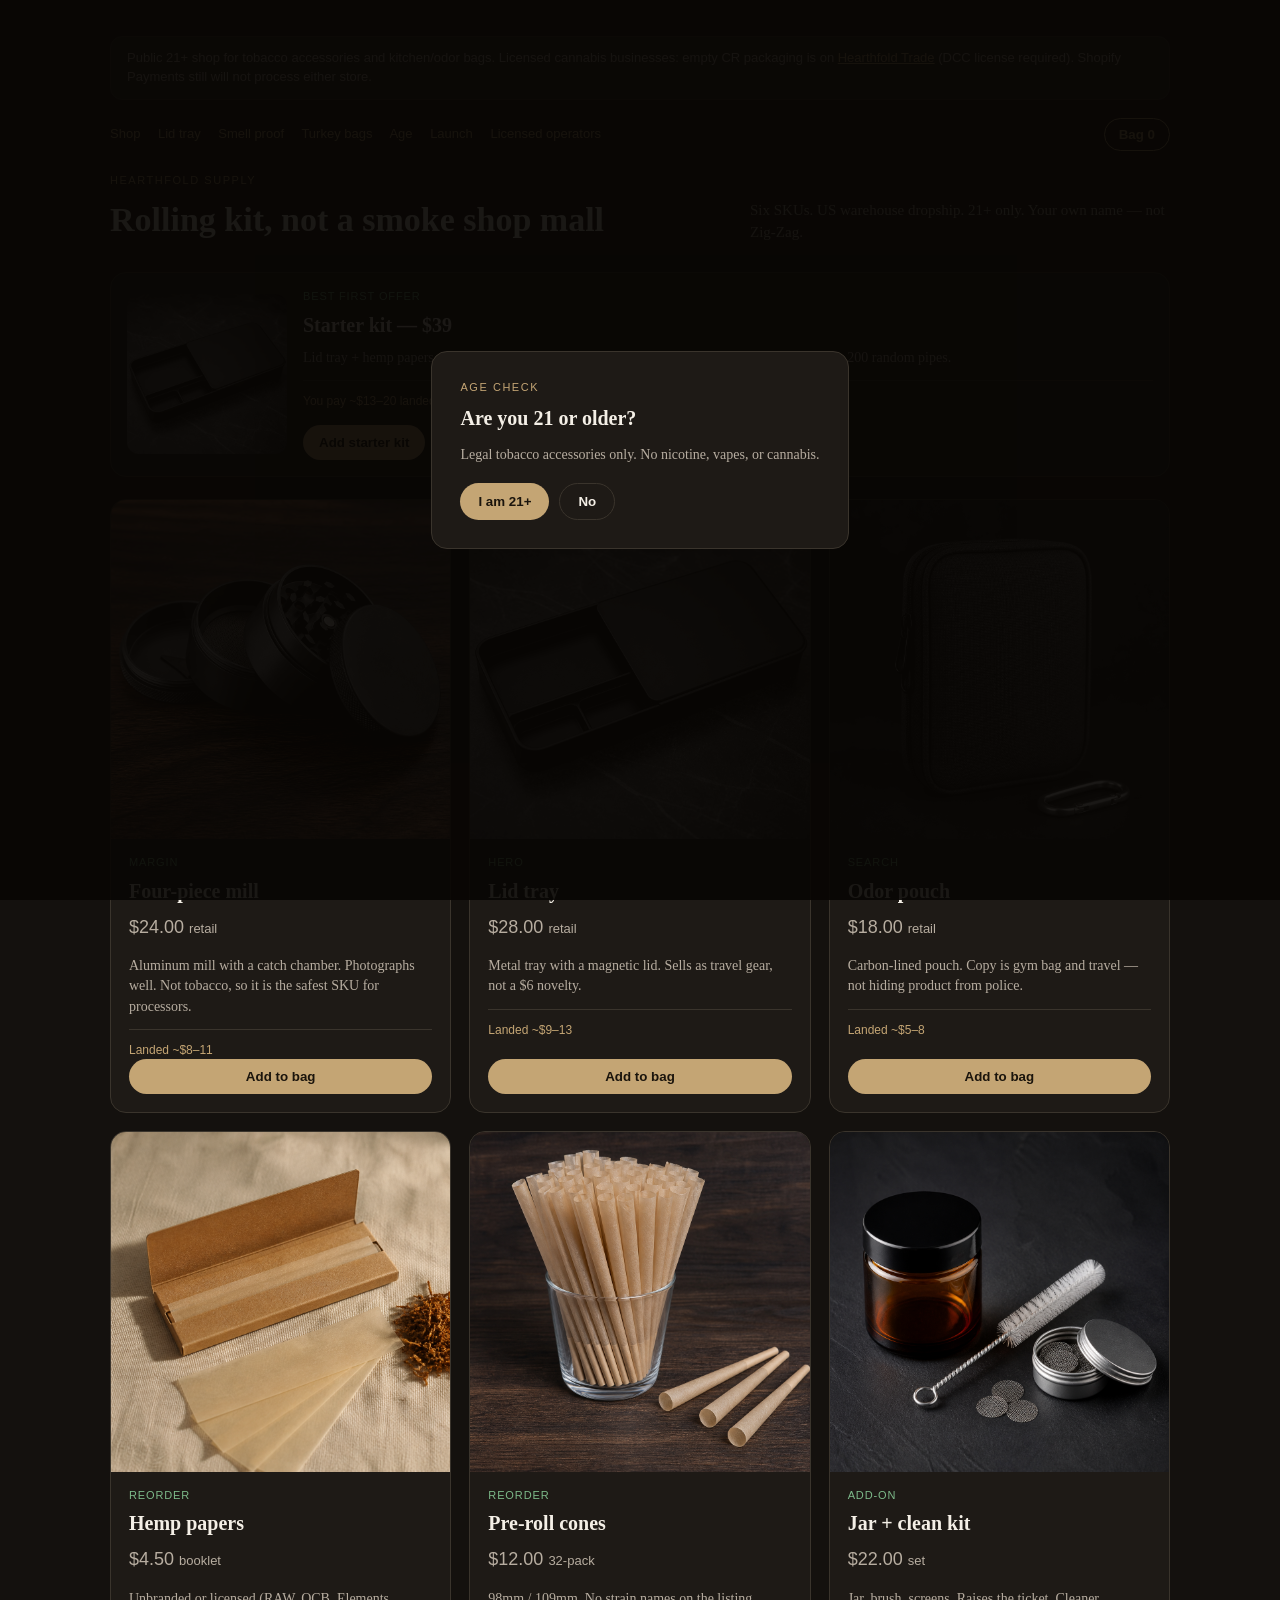
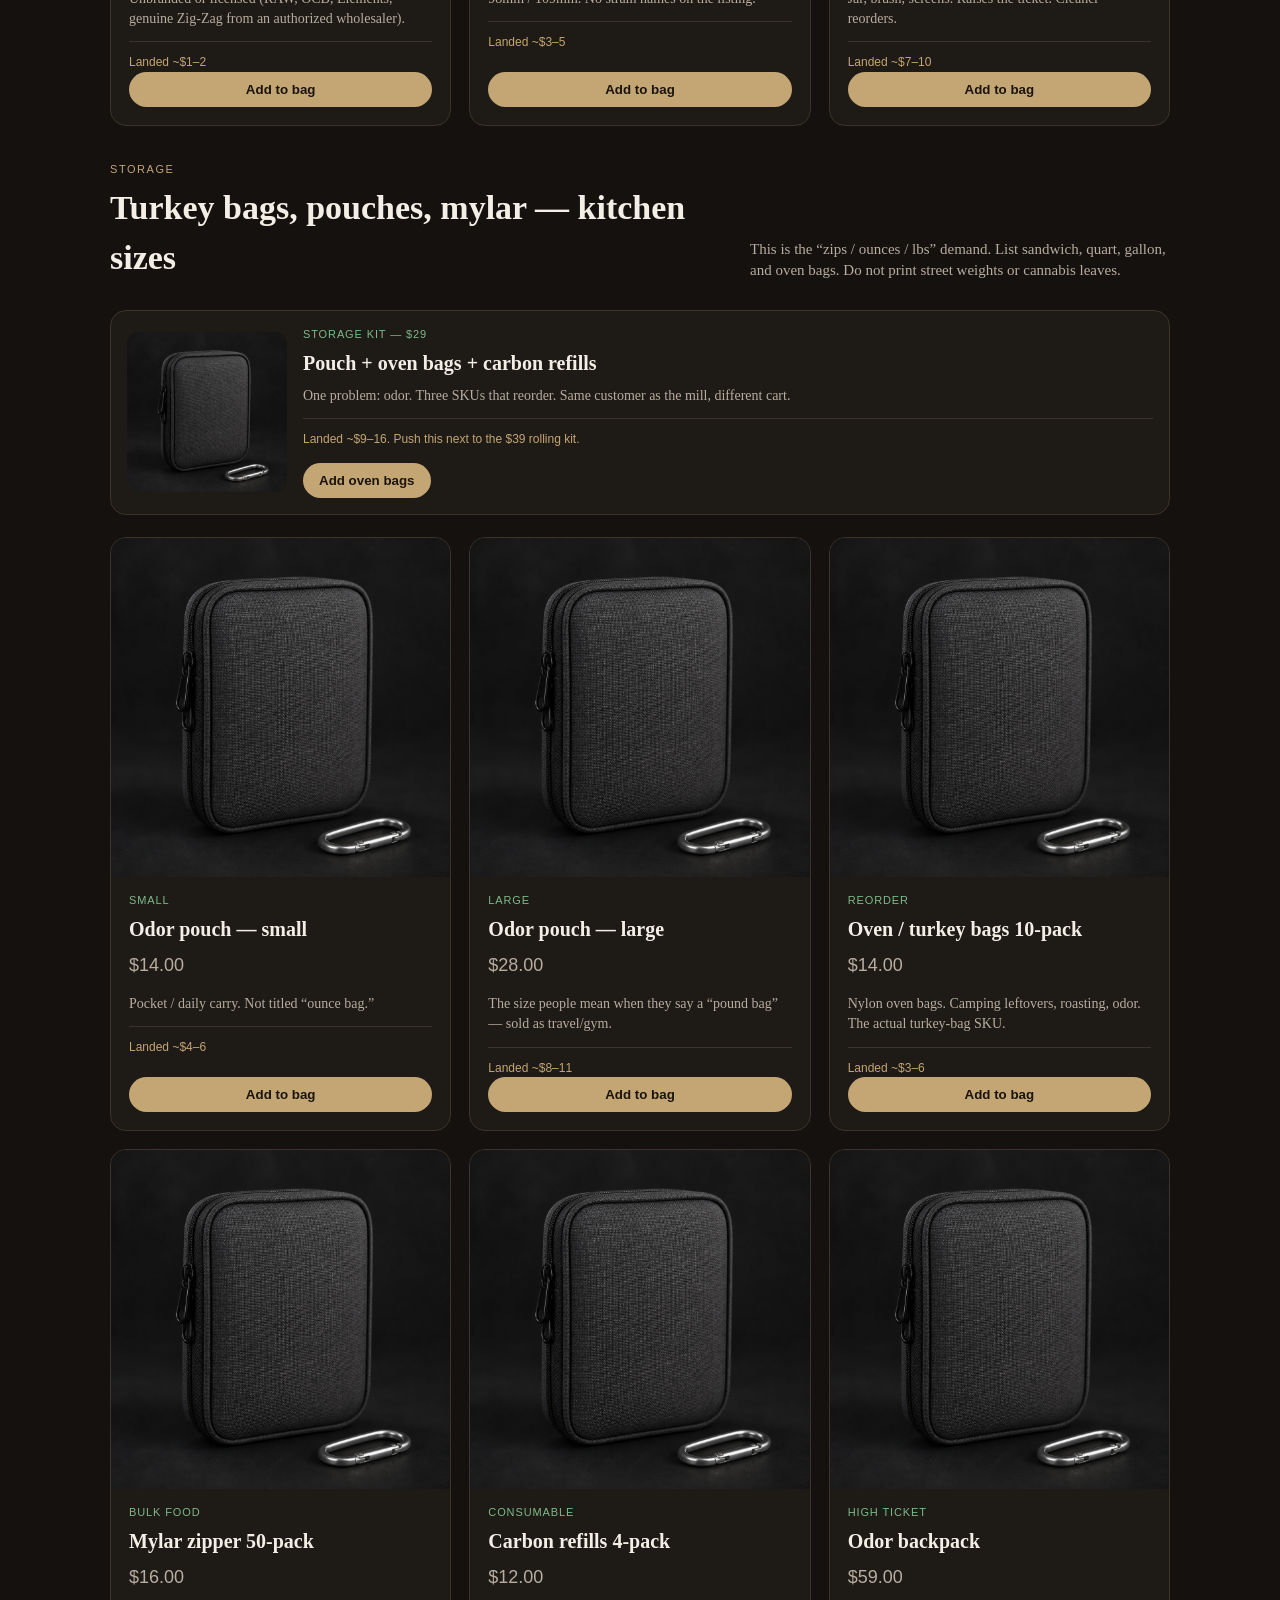
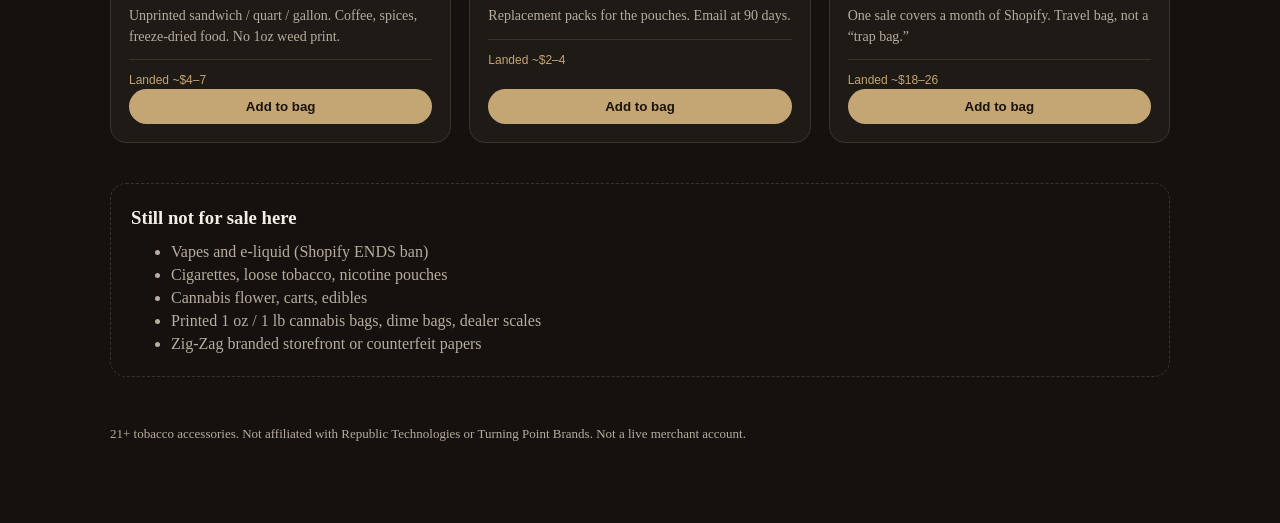
<file: index.html>
<!DOCTYPE html>
<html lang="en">
<head>
  <meta charset="UTF-8" />
  <meta name="viewport" content="width=device-width, initial-scale=1" />
  <title>Hearthfold Supply — 21+</title>
  <link rel="stylesheet" href="css/site.css" />
</head>
<body>
  <div class="gate" id="gate">
    <div class="gate-card">
      <p class="eyebrow">Age check</p>
      <h2>Are you 21 or older?</h2>
      <p>Legal tobacco accessories only. No nicotine, vapes, or cannabis.</p>
      <div class="actions">
        <button class="yes" type="button" id="btn-yes">I am 21+</button>
        <button class="no" type="button" id="btn-no">No</button>
      </div>
    </div>
  </div>

  <div class="drawer-wrap" id="cart-drawer" hidden>
    <aside class="drawer">
      <p class="eyebrow">Bag</p>
      <h2>Your kit</h2>
      <div id="cart-lines"></div>
      <p class="price">Total <span id="cart-total">$0.00</span></p>
      <p>Card checkout is not live on this demo. Copy the bag and fulfill after a high-risk processor is approved — see <a href="sell.html">How to sell this</a>.</p>
      <div class="actions">
        <a class="yes" href="sell.html" style="text-decoration:none;display:inline-block;">Open checkout plan</a>
        <button class="no" type="button" id="close-cart">Keep shopping</button>
      </div>
    </aside>
  </div>

  <div class="wrap">
    <p class="banner">Public 21+ shop for tobacco accessories and kitchen/odor bags. Licensed cannabis businesses: empty CR packaging is on <a href="https://invinciblelude.github.io/hearthfold-packaging/">Hearthfold Trade</a> (DCC license required). Shopify Payments still will not process either store.</p>
    <div class="nav">
      <div>
        <a href="index.html">Shop</a>
        <a href="rolling-tray.html">Lid tray</a>
        <a href="smell-proof-bag.html">Smell proof</a>
        <a href="turkey-bags.html">Turkey bags</a>
        <a href="age.html">Age</a>
        <a href="sell.html">Launch</a>
        <a href="https://invinciblelude.github.io/hearthfold-packaging/">Licensed operators</a>
      </div>
      <button class="cart-btn" type="button" id="open-cart">Bag <span id="cart-count">0</span></button>
    </div>
    <header>
      <div>
        <p class="eyebrow">Hearthfold Supply</p>
        <h1>Rolling kit, not a smoke shop mall</h1>
      </div>
      <p class="lede">Six SKUs. US warehouse dropship. 21+ only. Your own name — not Zig-Zag.</p>
    </header>

    <section class="kit">
      <img src="images/demo-tray.png" alt="Starter kit tray" />
      <div>
        <p class="kicker">Best first offer</p>
        <h2>Starter kit — $39</h2>
        <p>Lid tray + hemp papers + 32 cones. One box, one problem solved. This is what you sell first, not 200 random pipes.</p>
        <p class="merchant">You pay ~$13–20 landed. About $19–26 gross before processor fees and shipping to the customer.</p>
        <button class="add" type="button" data-add="kit" style="margin-top:14px;">Add starter kit</button>
      </div>
    </section>

    <div class="grid">
      <article>
        <img src="images/demo-grinder.png" alt="Four-piece charcoal metal grinder" />
        <div class="body">
          <p class="kicker">Margin</p>
          <h2>Four-piece mill</h2>
          <p class="price">$24.00 <span>retail</span></p>
          <p>Aluminum mill with a catch chamber. Photographs well. Not tobacco, so it is the safest SKU for processors.</p>
          <p class="merchant">Landed ~$8–11</p>
          <button class="add" type="button" data-add="mill">Add to bag</button>
        </div>
      </article>
      <article>
        <img src="images/demo-tray.png" alt="Black metal rolling tray with magnetic lid" />
        <div class="body">
          <p class="kicker">Hero</p>
          <h2>Lid tray</h2>
          <p class="price">$28.00 <span>retail</span></p>
          <p>Metal tray with a magnetic lid. Sells as travel gear, not a $6 novelty.</p>
          <p class="merchant">Landed ~$9–13</p>
          <button class="add" type="button" data-add="tray">Add to bag</button>
        </div>
      </article>
      <article>
        <img src="images/demo-bag.png" alt="Charcoal smell-proof zip pouch" />
        <div class="body">
          <p class="kicker">Search</p>
          <h2>Odor pouch</h2>
          <p class="price">$18.00 <span>retail</span></p>
          <p>Carbon-lined pouch. Copy is gym bag and travel — not hiding product from police.</p>
          <p class="merchant">Landed ~$5–8</p>
          <button class="add" type="button" data-add="pouch">Add to bag</button>
        </div>
      </article>
      <article>
        <img src="images/demo-papers.png" alt="Unbranded natural hemp rolling papers booklet" />
        <div class="body">
          <p class="kicker">Reorder</p>
          <h2>Hemp papers</h2>
          <p class="price">$4.50 <span>booklet</span></p>
          <p>Unbranded or licensed (RAW, OCB, Elements, genuine Zig-Zag from an authorized wholesaler).</p>
          <p class="merchant">Landed ~$1–2</p>
          <button class="add" type="button" data-add="papers">Add to bag</button>
        </div>
      </article>
      <article>
        <img src="images/demo-cones.png" alt="Unbranded pre-rolled paper cones" />
        <div class="body">
          <p class="kicker">Reorder</p>
          <h2>Pre-roll cones</h2>
          <p class="price">$12.00 <span>32-pack</span></p>
          <p>98mm / 109mm. No strain names on the listing.</p>
          <p class="merchant">Landed ~$3–5</p>
          <button class="add" type="button" data-add="cones">Add to bag</button>
        </div>
      </article>
      <article>
        <img src="images/demo-jar.png" alt="Amber glass jar with cleaning brush and pipe screens" />
        <div class="body">
          <p class="kicker">Add-on</p>
          <h2>Jar + clean kit</h2>
          <p class="price">$22.00 <span>set</span></p>
          <p>Jar, brush, screens. Raises the ticket. Cleaner reorders.</p>
          <p class="merchant">Landed ~$7–10</p>
          <button class="add" type="button" data-add="jar">Add to bag</button>
        </div>
      </article>
    </div>

    <header style="margin-top:36px">
      <div>
        <p class="eyebrow">Storage</p>
        <h1>Turkey bags, pouches, mylar — kitchen sizes</h1>
      </div>
      <p class="lede">This is the “zips / ounces / lbs” demand. List sandwich, quart, gallon, and oven bags. Do not print street weights or cannabis leaves.</p>
    </header>
    <section class="kit">
      <img src="images/demo-bag.png" alt="Odor pouch" />
      <div>
        <p class="kicker">Storage kit — $29</p>
        <h2>Pouch + oven bags + carbon refills</h2>
        <p>One problem: odor. Three SKUs that reorder. Same customer as the mill, different cart.</p>
        <p class="merchant">Landed ~$9–16. Push this next to the $39 rolling kit.</p>
        <button class="add" type="button" data-add="turkey" style="margin-top:14px;">Add oven bags</button>
      </div>
    </section>
    <div class="grid">
      <article>
        <img src="images/demo-bag.png" alt="Small odor pouch" />
        <div class="body">
          <p class="kicker">Small</p>
          <h2>Odor pouch — small</h2>
          <p class="price">$14.00</p>
          <p>Pocket / daily carry. Not titled “ounce bag.”</p>
          <p class="merchant">Landed ~$4–6</p>
          <button class="add" type="button" data-add="pouch-s">Add to bag</button>
        </div>
      </article>
      <article>
        <img src="images/demo-bag.png" alt="Large odor pouch" />
        <div class="body">
          <p class="kicker">Large</p>
          <h2>Odor pouch — large</h2>
          <p class="price">$28.00</p>
          <p>The size people mean when they say a “pound bag” — sold as travel/gym.</p>
          <p class="merchant">Landed ~$8–11</p>
          <button class="add" type="button" data-add="pouch-l">Add to bag</button>
        </div>
      </article>
      <article>
        <img src="images/demo-bag.png" alt="Oven turkey bags" />
        <div class="body">
          <p class="kicker">Reorder</p>
          <h2>Oven / turkey bags 10-pack</h2>
          <p class="price">$14.00</p>
          <p>Nylon oven bags. Camping leftovers, roasting, odor. The actual turkey-bag SKU.</p>
          <p class="merchant">Landed ~$3–6</p>
          <button class="add" type="button" data-add="turkey">Add to bag</button>
        </div>
      </article>
      <article>
        <img src="images/demo-bag.png" alt="Mylar zipper bags" />
        <div class="body">
          <p class="kicker">Bulk food</p>
          <h2>Mylar zipper 50-pack</h2>
          <p class="price">$16.00</p>
          <p>Unprinted sandwich / quart / gallon. Coffee, spices, freeze-dried food. No 1oz weed print.</p>
          <p class="merchant">Landed ~$4–7</p>
          <button class="add" type="button" data-add="mylar">Add to bag</button>
        </div>
      </article>
      <article>
        <img src="images/demo-bag.png" alt="Carbon refills" />
        <div class="body">
          <p class="kicker">Consumable</p>
          <h2>Carbon refills 4-pack</h2>
          <p class="price">$12.00</p>
          <p>Replacement packs for the pouches. Email at 90 days.</p>
          <p class="merchant">Landed ~$2–4</p>
          <button class="add" type="button" data-add="carbon">Add to bag</button>
        </div>
      </article>
      <article>
        <img src="images/demo-bag.png" alt="Odor backpack" />
        <div class="body">
          <p class="kicker">High ticket</p>
          <h2>Odor backpack</h2>
          <p class="price">$59.00</p>
          <p>One sale covers a month of Shopify. Travel bag, not a “trap bag.”</p>
          <p class="merchant">Landed ~$18–26</p>
          <button class="add" type="button" data-add="pack">Add to bag</button>
        </div>
      </article>
    </div>

    <section class="skip">
      <h3>Still not for sale here</h3>
      <ul>
        <li>Vapes and e-liquid (Shopify ENDS ban)</li>
        <li>Cigarettes, loose tobacco, nicotine pouches</li>
        <li>Cannabis flower, carts, edibles</li>
        <li>Printed 1 oz / 1 lb cannabis bags, dime bags, dealer scales</li>
        <li>Zig-Zag branded storefront or counterfeit papers</li>
      </ul>
    </section>
    <footer>
      21+ tobacco accessories. Not affiliated with Republic Technologies or Turning Point Brands. Not a live merchant account.
    </footer>
  </div>
  <script src="js/store.js"></script>
<script src="https://invinciblelude.github.io/site-money/config.js"></script>
<script src="https://invinciblelude.github.io/site-money/widget.js" data-offer="hearth"></script>
</body>
</html>
</file>
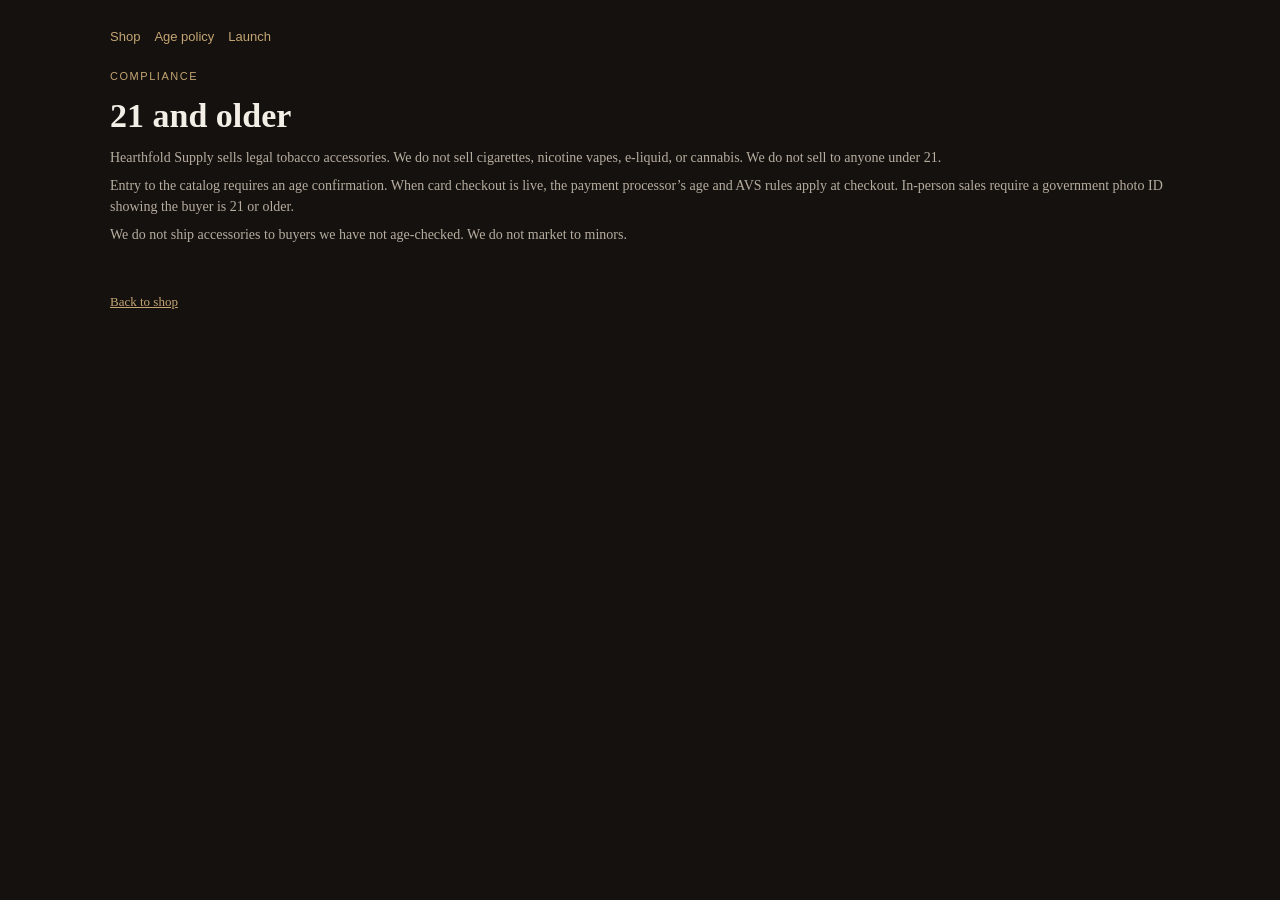
<file: age.html>
<!DOCTYPE html>
<html lang="en">
<head>
  <meta charset="UTF-8" />
  <meta name="viewport" content="width=device-width, initial-scale=1" />
  <title>Age policy — 21+ | Hearthfold Supply</title>
  <meta name="description" content="Hearthfold sells tobacco accessories only to adults 21 and older. No nicotine vapes. No cannabis." />
  <link rel="stylesheet" href="css/site.css" />
</head>
<body>
  <div class="wrap">
    <div class="nav"><div><a href="index.html">Shop</a><a href="age.html">Age policy</a><a href="sell.html">Launch</a></div></div>
    <p class="eyebrow">Compliance</p>
    <h1>21 and older</h1>
    <p>Hearthfold Supply sells legal tobacco accessories. We do not sell cigarettes, nicotine vapes, e-liquid, or cannabis. We do not sell to anyone under 21.</p>
    <p>Entry to the catalog requires an age confirmation. When card checkout is live, the payment processor’s age and AVS rules apply at checkout. In-person sales require a government photo ID showing the buyer is 21 or older.</p>
    <p>We do not ship accessories to buyers we have not age-checked. We do not market to minors.</p>
    <footer><a href="index.html">Back to shop</a></footer>
  </div>
</body>
</html>
</file>
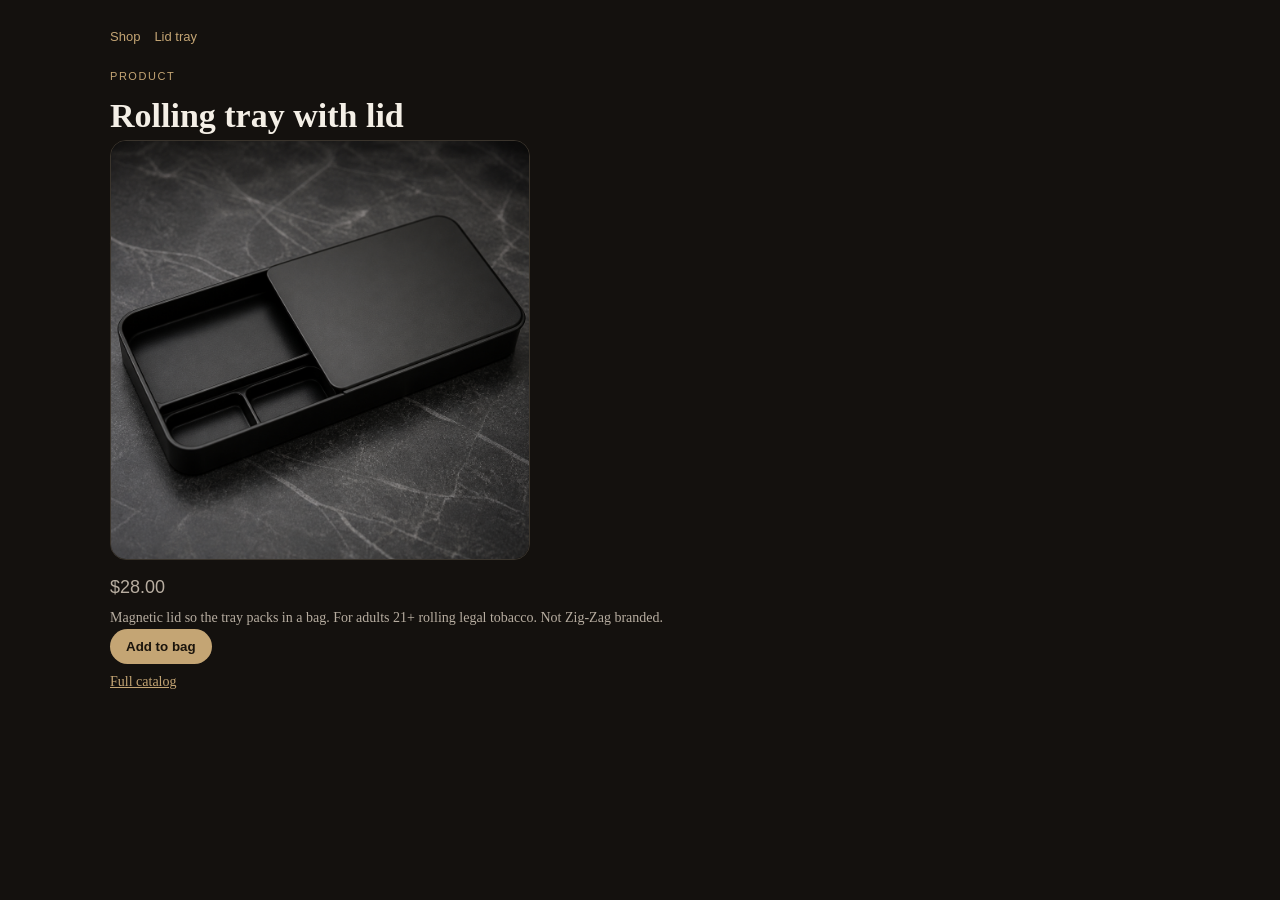
<file: rolling-tray.html>
<!DOCTYPE html>
<html lang="en">
<head>
  <meta charset="UTF-8" />
  <meta name="viewport" content="width=device-width, initial-scale=1" />
  <title>Rolling tray with lid | Hearthfold Supply</title>
  <meta name="description" content="Metal rolling tray with a magnetic lid. Travel-ready tobacco accessory for adults 21+." />
  <link rel="stylesheet" href="css/site.css" />
</head>
<body>
  <div class="wrap">
    <div class="nav"><div><a href="index.html">Shop</a><a href="rolling-tray.html">Lid tray</a></div></div>
    <p class="eyebrow">Product</p>
    <h1>Rolling tray with lid</h1>
    <img src="images/demo-tray.png" alt="Black metal rolling tray with magnetic lid" style="max-width:420px;width:100%;border-radius:16px;border:1px solid var(--line)" />
    <p class="price">$28.00</p>
    <p>Magnetic lid so the tray packs in a bag. For adults 21+ rolling legal tobacco. Not Zig-Zag branded.</p>
    <button class="add" type="button" data-add="tray">Add to bag</button>
    <p><a href="index.html">Full catalog</a></p>
  </div>
  <script src="js/store.js"></script>
</body>
</html>
</file>
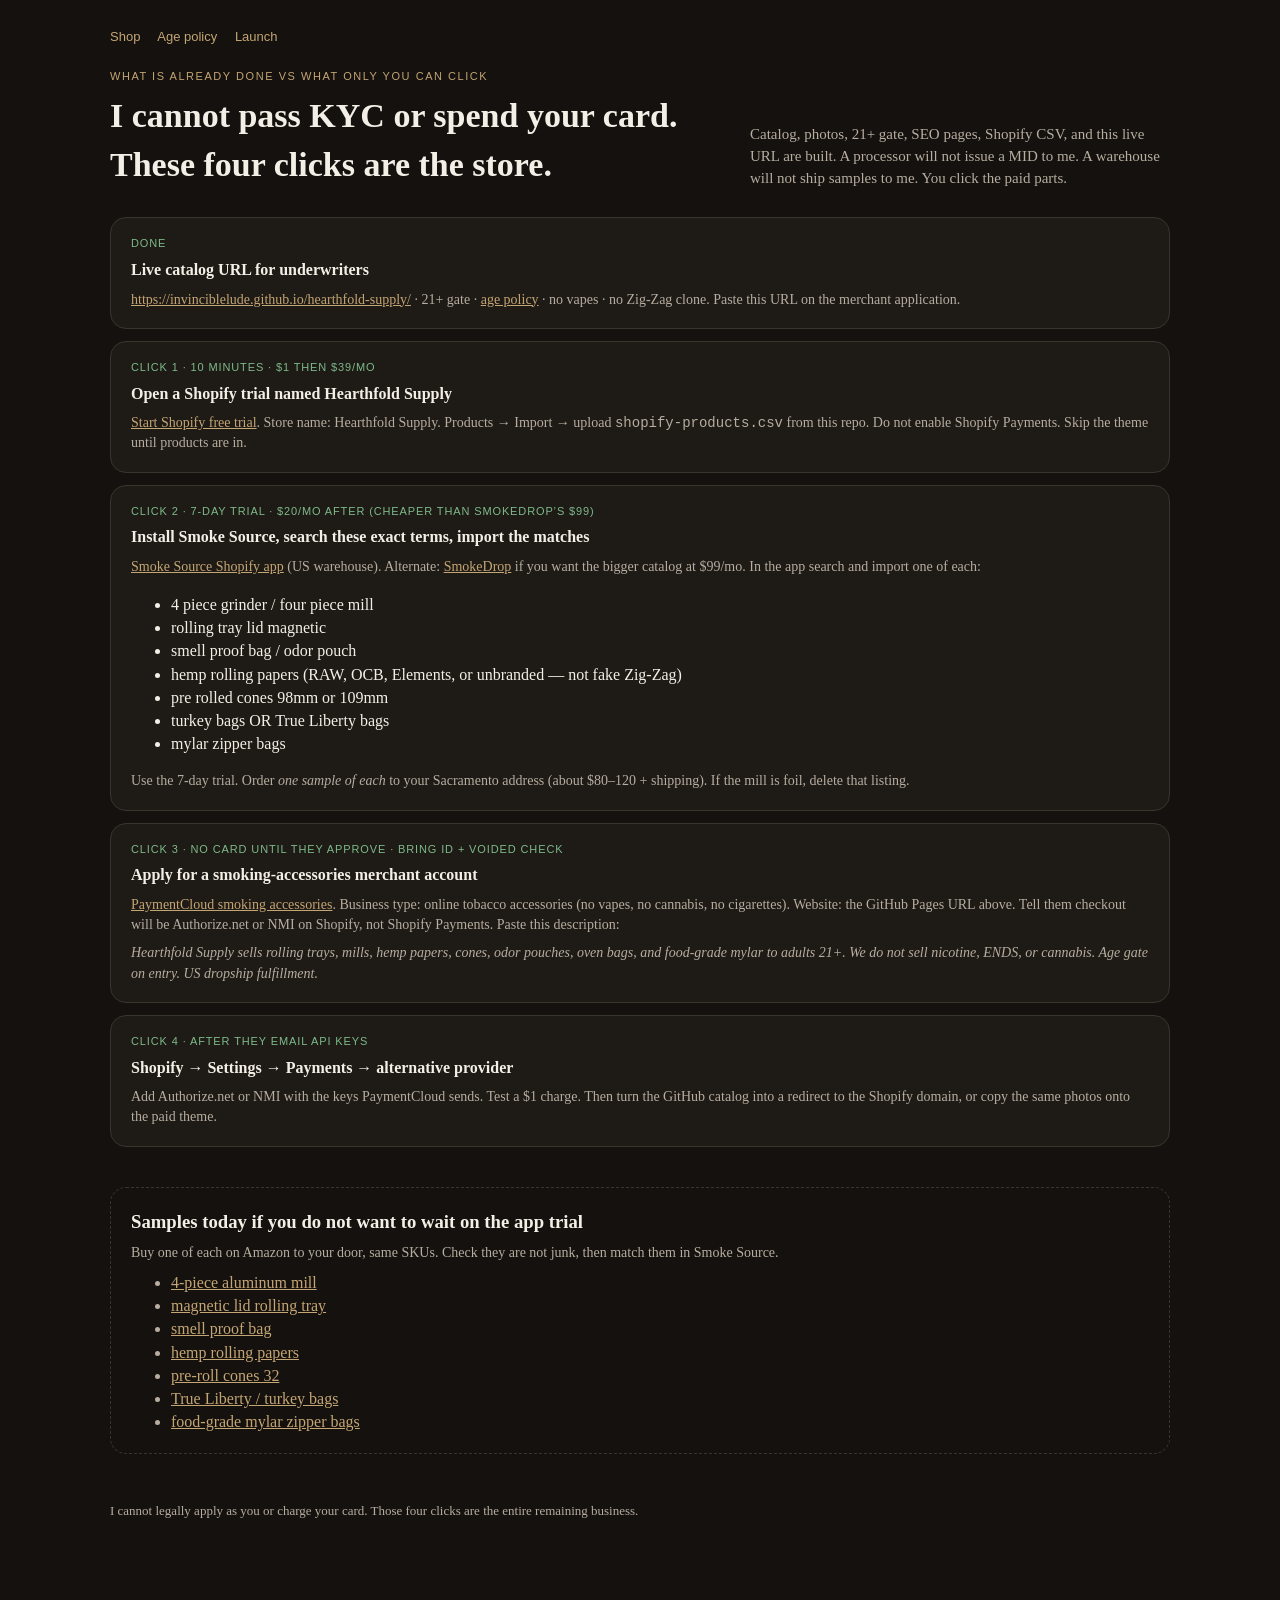
<file: sell.html>
<!DOCTYPE html>
<html lang="en">
<head>
  <meta charset="UTF-8" />
  <meta name="viewport" content="width=device-width, initial-scale=1" />
  <title>Launch Hearthfold — remaining clicks</title>
  <link rel="stylesheet" href="css/site.css" />
</head>
<body>
  <div class="wrap">
    <div class="nav">
      <div>
        <a href="index.html">Shop</a>
        <a href="age.html">Age policy</a>
        <a href="sell.html">Launch</a>
      </div>
    </div>
    <header>
      <div>
        <p class="eyebrow">What is already done vs what only you can click</p>
        <h1>I cannot pass KYC or spend your card. These four clicks are the store.</h1>
      </div>
      <p class="lede">Catalog, photos, 21+ gate, SEO pages, Shopify CSV, and this live URL are built. A processor will not issue a MID to me. A warehouse will not ship samples to me. You click the paid parts.</p>
    </header>

    <div class="steps">
      <div class="step">
        <p class="kicker">Done</p>
        <strong>Live catalog URL for underwriters</strong>
        <p><a href="https://invinciblelude.github.io/hearthfold-supply/">https://invinciblelude.github.io/hearthfold-supply/</a> · 21+ gate · <a href="age.html">age policy</a> · no vapes · no Zig-Zag clone. Paste this URL on the merchant application.</p>
      </div>
      <div class="step">
        <p class="kicker">Click 1 · 10 minutes · $1 then $39/mo</p>
        <strong>Open a Shopify trial named Hearthfold Supply</strong>
        <p><a href="https://www.shopify.com/free-trial">Start Shopify free trial</a>. Store name: Hearthfold Supply. Products → Import → upload <code>shopify-products.csv</code> from this repo. Do not enable Shopify Payments. Skip the theme until products are in.</p>
      </div>
      <div class="step">
        <p class="kicker">Click 2 · 7-day trial · $20/mo after (cheaper than SmokeDrop’s $99)</p>
        <strong>Install Smoke Source, search these exact terms, import the matches</strong>
        <p><a href="https://apps.shopify.com/smoke-source">Smoke Source Shopify app</a> (US warehouse). Alternate: <a href="https://apps.shopify.com/smoke-drop">SmokeDrop</a> if you want the bigger catalog at $99/mo. In the app search and import one of each:</p>
        <ul>
          <li>4 piece grinder / four piece mill</li>
          <li>rolling tray lid magnetic</li>
          <li>smell proof bag / odor pouch</li>
          <li>hemp rolling papers (RAW, OCB, Elements, or unbranded — not fake Zig-Zag)</li>
          <li>pre rolled cones 98mm or 109mm</li>
          <li>turkey bags OR True Liberty bags</li>
          <li>mylar zipper bags</li>
        </ul>
        <p>Use the 7-day trial. Order <em>one sample of each</em> to your Sacramento address (about $80–120 + shipping). If the mill is foil, delete that listing.</p>
      </div>
      <div class="step">
        <p class="kicker">Click 3 · no card until they approve · bring ID + voided check</p>
        <strong>Apply for a smoking-accessories merchant account</strong>
        <p><a href="https://paymentcloudinc.com/industries/smoking-accessories/">PaymentCloud smoking accessories</a>. Business type: online tobacco accessories (no vapes, no cannabis, no cigarettes). Website: the GitHub Pages URL above. Tell them checkout will be Authorize.net or NMI on Shopify, not Shopify Payments. Paste this description:</p>
        <p><em>Hearthfold Supply sells rolling trays, mills, hemp papers, cones, odor pouches, oven bags, and food-grade mylar to adults 21+. We do not sell nicotine, ENDS, or cannabis. Age gate on entry. US dropship fulfillment.</em></p>
      </div>
      <div class="step">
        <p class="kicker">Click 4 · after they email API keys</p>
        <strong>Shopify → Settings → Payments → alternative provider</strong>
        <p>Add Authorize.net or NMI with the keys PaymentCloud sends. Test a $1 charge. Then turn the GitHub catalog into a redirect to the Shopify domain, or copy the same photos onto the paid theme.</p>
      </div>
    </div>

    <section class="skip">
      <h3>Samples today if you do not want to wait on the app trial</h3>
      <p>Buy one of each on Amazon to your door, same SKUs. Check they are not junk, then match them in Smoke Source.</p>
      <ul>
        <li><a href="https://www.amazon.com/s?k=4+piece+aluminum+herb+grinder">4-piece aluminum mill</a></li>
        <li><a href="https://www.amazon.com/s?k=magnetic+lid+rolling+tray">magnetic lid rolling tray</a></li>
        <li><a href="https://www.amazon.com/s?k=smell+proof+bag">smell proof bag</a></li>
        <li><a href="https://www.amazon.com/s?k=hemp+rolling+papers">hemp rolling papers</a></li>
        <li><a href="https://www.amazon.com/s?k=pre+rolled+cones+32">pre-roll cones 32</a></li>
        <li><a href="https://www.amazon.com/s?k=true+liberty+bags">True Liberty / turkey bags</a></li>
        <li><a href="https://www.amazon.com/s?k=mylar+zipper+bags+food+grade">food-grade mylar zipper bags</a></li>
      </ul>
    </section>
    <footer>I cannot legally apply as you or charge your card. Those four clicks are the entire remaining business.</footer>
  </div>
</body>
</html>
</file>
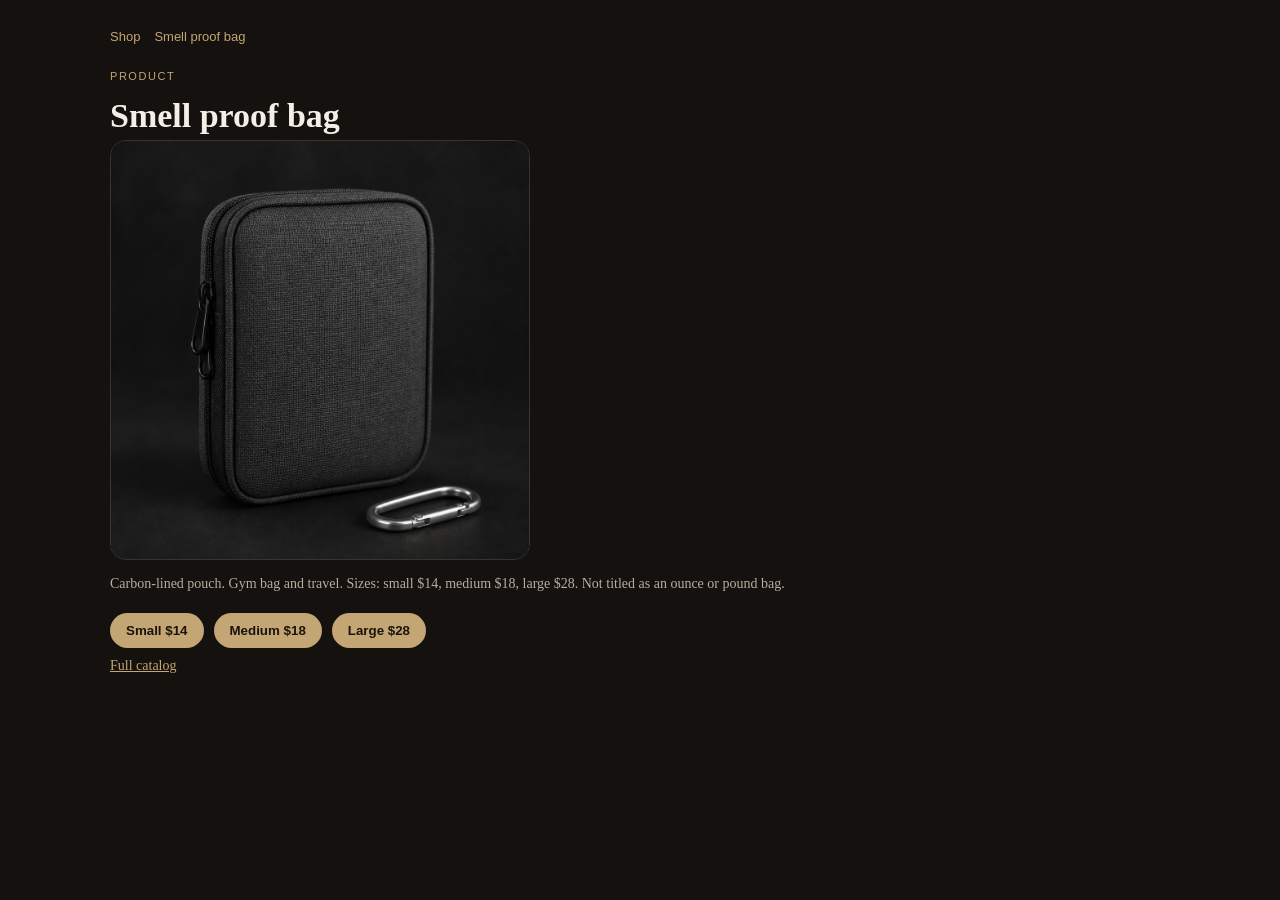
<file: smell-proof-bag.html>
<!DOCTYPE html>
<html lang="en">
<head>
  <meta charset="UTF-8" />
  <meta name="viewport" content="width=device-width, initial-scale=1" />
  <title>Smell proof bag | Hearthfold Supply</title>
  <meta name="description" content="Carbon-lined smell proof pouch for travel and the gym. Small medium and large. Adults 21+." />
  <link rel="stylesheet" href="css/site.css" />
</head>
<body>
  <div class="wrap">
    <div class="nav"><div><a href="index.html">Shop</a><a href="smell-proof-bag.html">Smell proof bag</a></div></div>
    <p class="eyebrow">Product</p>
    <h1>Smell proof bag</h1>
    <img src="images/demo-bag.png" alt="Charcoal smell-proof zip pouch" style="max-width:420px;width:100%;border-radius:16px;border:1px solid var(--line)" />
    <p>Carbon-lined pouch. Gym bag and travel. Sizes: small $14, medium $18, large $28. Not titled as an ounce or pound bag.</p>
    <div class="actions">
      <button class="add" type="button" data-add="pouch-s">Small $14</button>
      <button class="add" type="button" data-add="pouch">Medium $18</button>
      <button class="add" type="button" data-add="pouch-l">Large $28</button>
    </div>
    <p><a href="index.html">Full catalog</a></p>
  </div>
  <script src="js/store.js"></script>
</body>
</html>
</file>
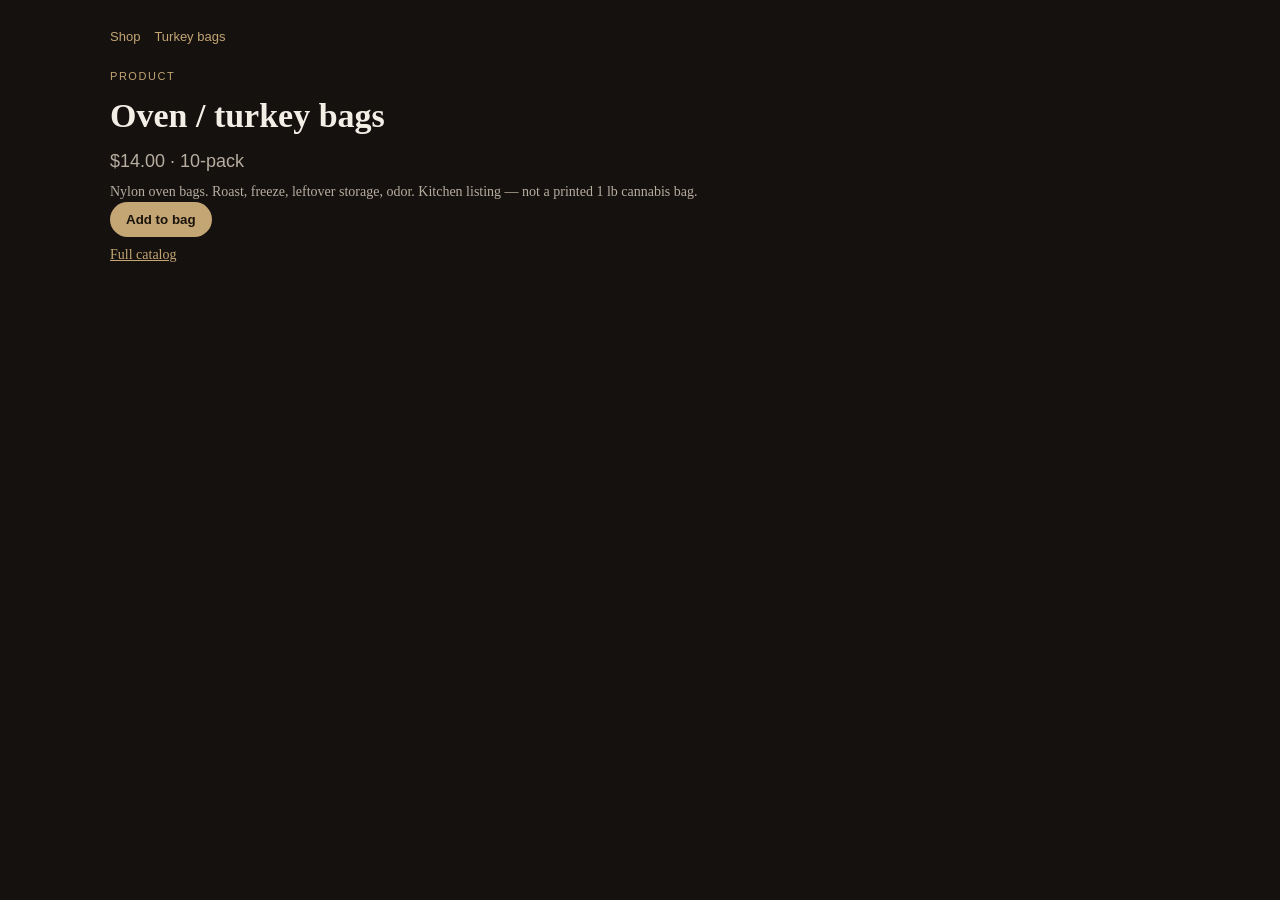
<file: turkey-bags.html>
<!DOCTYPE html>
<html lang="en">
<head>
  <meta charset="UTF-8" />
  <meta name="viewport" content="width=device-width, initial-scale=1" />
  <title>Turkey bags 10 pack | Hearthfold Supply</title>
  <meta name="description" content="Nylon oven and turkey bags 10-pack. Cooking camping leftovers and odor control." />
  <link rel="stylesheet" href="css/site.css" />
</head>
<body>
  <div class="wrap">
    <div class="nav"><div><a href="index.html">Shop</a><a href="turkey-bags.html">Turkey bags</a></div></div>
    <p class="eyebrow">Product</p>
    <h1>Oven / turkey bags</h1>
    <p class="price">$14.00 · 10-pack</p>
    <p>Nylon oven bags. Roast, freeze, leftover storage, odor. Kitchen listing — not a printed 1 lb cannabis bag.</p>
    <button class="add" type="button" data-add="turkey">Add to bag</button>
    <p><a href="index.html">Full catalog</a></p>
  </div>
  <script src="js/store.js"></script>
</body>
</html>
</file>
<file: css/site.css>
:root {
  --bg: #14110e;
  --panel: #1e1a16;
  --ink: #f4efe6;
  --muted: #b7ada0;
  --line: #3a342c;
  --accent: #c4a574;
  --ok: #7dba8a;
}
* { box-sizing: border-box; }
body {
  margin: 0;
  background: var(--bg);
  color: var(--ink);
  font: 16px/1.45 "Iowan Old Style", "Palatino Linotype", Georgia, serif;
}
a { color: var(--accent); }
.wrap { max-width: 1100px; margin: 0 auto; padding: 28px 20px 80px; }
.banner, .nav {
  font-family: "Avenir Next", "Segoe UI", sans-serif;
  font-size: 13px;
}
.banner {
  background: #2a241c;
  border: 1px solid var(--line);
  border-radius: 12px;
  padding: 12px 16px;
  color: var(--muted);
  margin-bottom: 18px;
}
.nav {
  display: flex;
  justify-content: space-between;
  align-items: center;
  gap: 12px;
  margin-bottom: 22px;
}
.nav a { text-decoration: none; margin-right: 14px; }
.cart-btn {
  border: 1px solid var(--accent);
  background: transparent;
  color: var(--accent);
  border-radius: 999px;
  padding: 8px 14px;
  cursor: pointer;
  font-weight: 700;
}
header { display: flex; justify-content: space-between; gap: 24px; align-items: end; margin-bottom: 28px; }
.eyebrow { margin: 0; letter-spacing: 0.14em; text-transform: uppercase; font-size: 11px; color: var(--accent); font-family: "Avenir Next", "Segoe UI", sans-serif; }
h1 { margin: 6px 0 0; font-size: 34px; font-weight: 600; }
h2 { margin: 0; font-size: 20px; }
h3 { margin: 0 0 8px; }
.lede { max-width: 420px; color: var(--muted); margin: 0; font-size: 15px; }
.grid { display: grid; grid-template-columns: repeat(auto-fill, minmax(300px, 1fr)); gap: 18px; }
.steps { display: grid; gap: 12px; }
.step {
  background: var(--panel);
  border: 1px solid var(--line);
  border-radius: 16px;
  padding: 18px 20px;
}
.step strong { display: block; margin-bottom: 6px; }
article {
  background: var(--panel);
  border: 1px solid var(--line);
  border-radius: 16px;
  overflow: hidden;
  display: flex;
  flex-direction: column;
}
article img { width: 100%; aspect-ratio: 1; object-fit: cover; display: block; background: #0e0c0a; }
.body { padding: 16px 18px 18px; flex: 1; display: flex; flex-direction: column; }
.kicker { font-family: "Avenir Next", "Segoe UI", sans-serif; font-size: 11px; letter-spacing: 0.08em; text-transform: uppercase; color: var(--ok); margin: 0 0 6px; }
.price { font-family: "Avenir Next", "Segoe UI", sans-serif; font-size: 18px; margin: 8px 0; }
.price span { color: var(--muted); font-size: 13px; }
p { color: var(--muted); margin: 8px 0 0; font-size: 14px; }
.merchant {
  margin-top: 12px;
  padding-top: 12px;
  border-top: 1px solid var(--line);
  font-family: "Avenir Next", "Segoe UI", sans-serif;
  font-size: 12px;
  color: var(--accent);
}
.add {
  margin-top: auto;
  padding-top: 14px;
  border: 0;
  border-radius: 999px;
  padding: 10px 16px;
  background: var(--accent);
  color: #1a140c;
  font-family: "Avenir Next", "Segoe UI", sans-serif;
  font-weight: 700;
  cursor: pointer;
}
.skip {
  margin-top: 40px;
  padding: 20px;
  border: 1px dashed var(--line);
  border-radius: 16px;
}
.skip ul { margin: 8px 0 0; color: var(--muted); }
.gate {
  position: fixed; inset: 0; background: rgba(8,6,4,0.92);
  display: grid; place-items: center; z-index: 9; padding: 24px;
}
.gate[hidden] { display: none; }
.gate-card, .drawer {
  background: var(--panel); border: 1px solid var(--line); border-radius: 16px; padding: 28px;
}
.gate-card { max-width: 420px; }
.gate-card h2 { margin: 8px 0 12px; }
.actions { display: flex; gap: 10px; margin-top: 18px; flex-wrap: wrap; }
button, .add {
  font-family: "Avenir Next", "Segoe UI", sans-serif; font-weight: 700;
}
.yes { background: var(--accent); color: #1a140c; border: 0; border-radius: 999px; padding: 10px 18px; cursor: pointer; }
.no { background: transparent; color: var(--ink); border: 1px solid var(--line); border-radius: 999px; padding: 10px 18px; cursor: pointer; }
footer { margin-top: 48px; color: var(--muted); font-size: 13px; }
.drawer-wrap {
  position: fixed; inset: 0; background: rgba(8,6,4,0.6); z-index: 8;
  display: flex; justify-content: flex-end;
}
.drawer-wrap[hidden] { display: none; }
.drawer { width: min(420px, 100%); height: 100%; border-radius: 0; overflow: auto; }
.line { display: flex; justify-content: space-between; gap: 12px; padding: 10px 0; border-bottom: 1px solid var(--line); }
.kit {
  display: grid;
  grid-template-columns: 160px 1fr;
  gap: 16px;
  align-items: center;
  background: var(--panel);
  border: 1px solid var(--line);
  border-radius: 16px;
  padding: 16px;
  margin-bottom: 22px;
}
.kit img { width: 160px; height: 160px; object-fit: cover; border-radius: 12px; }
@media (max-width: 700px) {
  header, .kit { grid-template-columns: 1fr; display: block; }
  .kit img { width: 100%; height: auto; }
}
</file>
